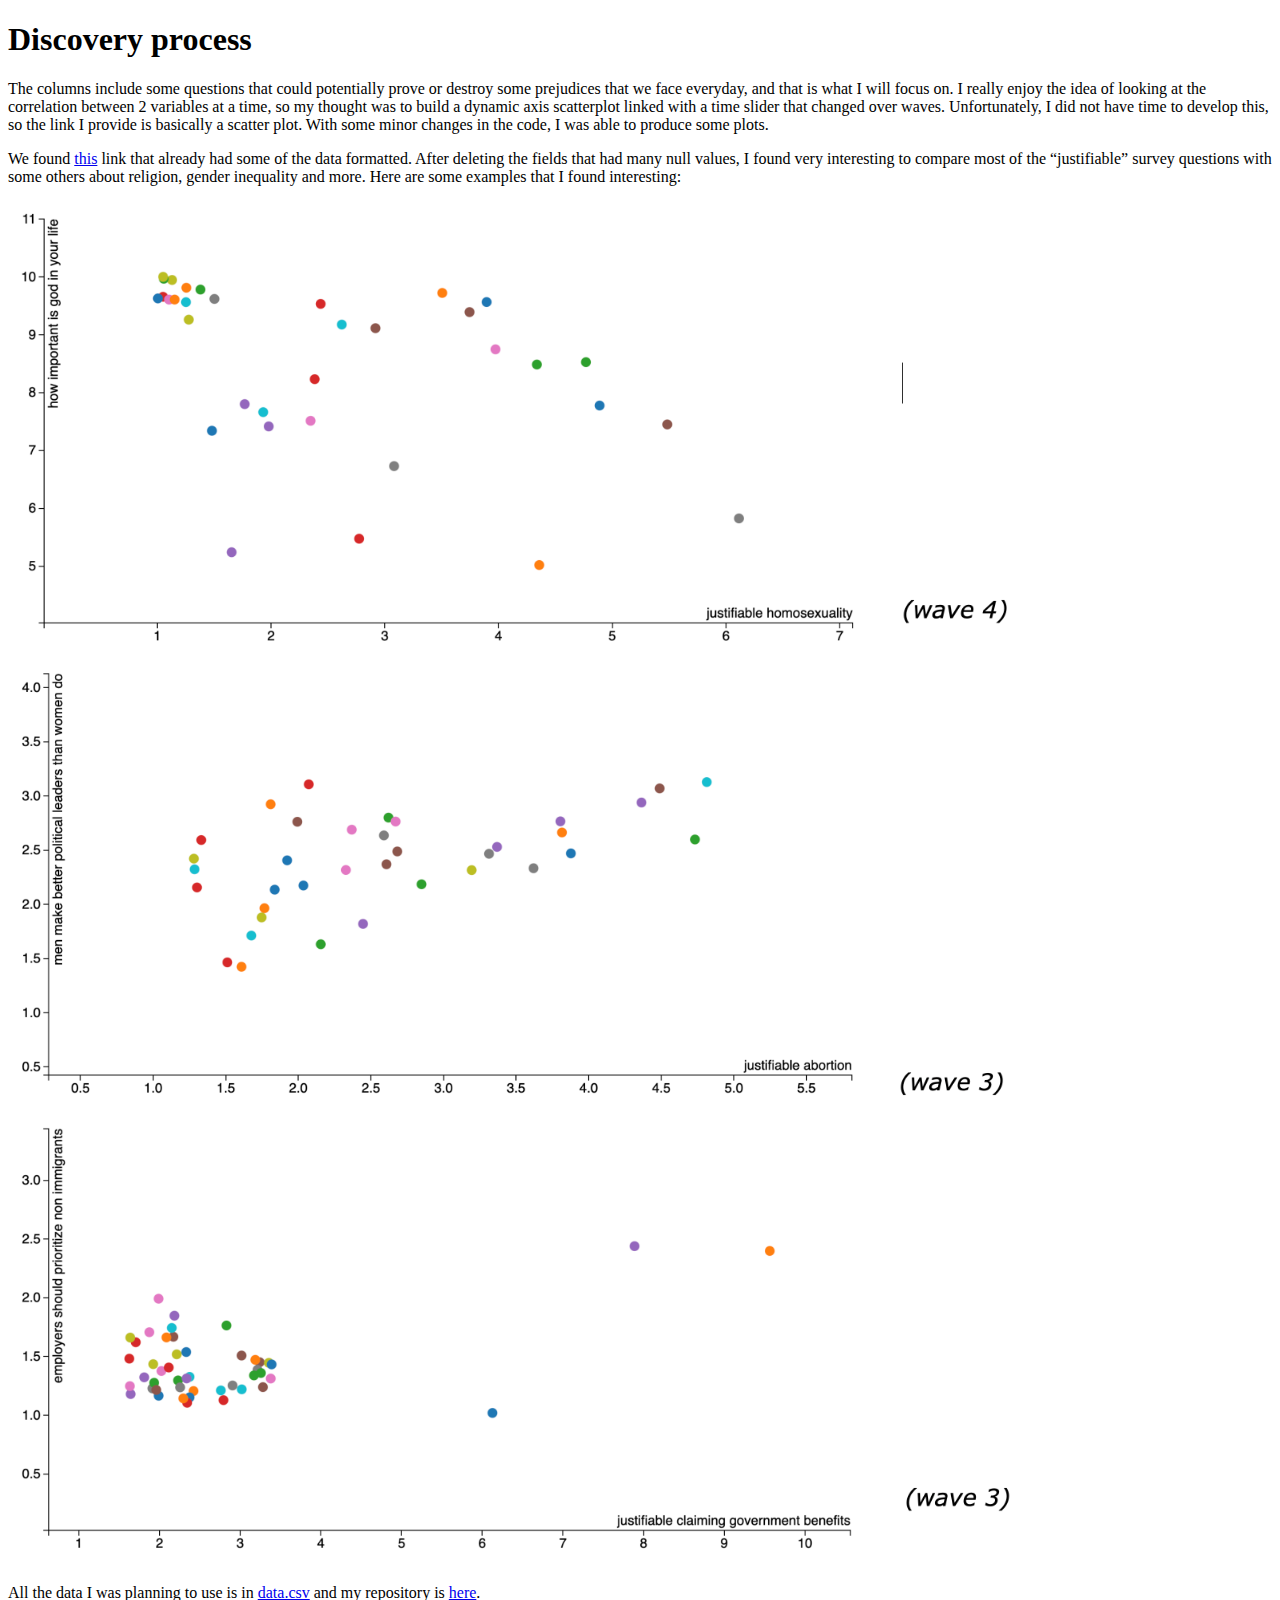
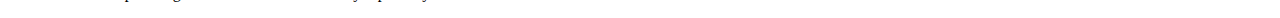
<file: disc.html>
<!DOCTYPE html>
<html>
  <body>

  <h1>Discovery process</h1>
  <p>The columns include some questions that could potentially prove or destroy
    some prejudices that we face everyday, and that is what I will focus on.
    I really enjoy the idea of looking at the correlation between 2 variables
    at a time, so my thought was to build a dynamic axis scatterplot linked with
    a time slider that changed over waves. Unfortunately, I did not have time
    to develop this, so the link I provide is basically a scatter plot. With
    some minor changes in the code, I was able to produce some plots.
  </p>
  <p>We found <a href="https://www.kaggle.com/fernandol/world-values-survey">this</a>
    link that already had some of the data formatted. After
    deleting the fields that had many null values, I found very interesting to
    compare most of the “justifiable” survey questions with some others about
    religion, gender inequality and more. Here are some examples that I found
    interesting:
  </p>

  <img src="./examples/example1_wave4.png" width="80%">
  <img src="./examples/example2_wave3.png" width="80%">
  <img src="./examples/example3_wave3.png" width="80%">

  <p>All the data I was planning to use is in <a href="https://raw.githubusercontent.com/marbali8/dh2321-p2/master/data/data.csv">data.csv</a>
  and my repository is <a href="https://github.com/marbali8/dh2321-p2">here</a>.</p>


  </body>
</html>
</file>
